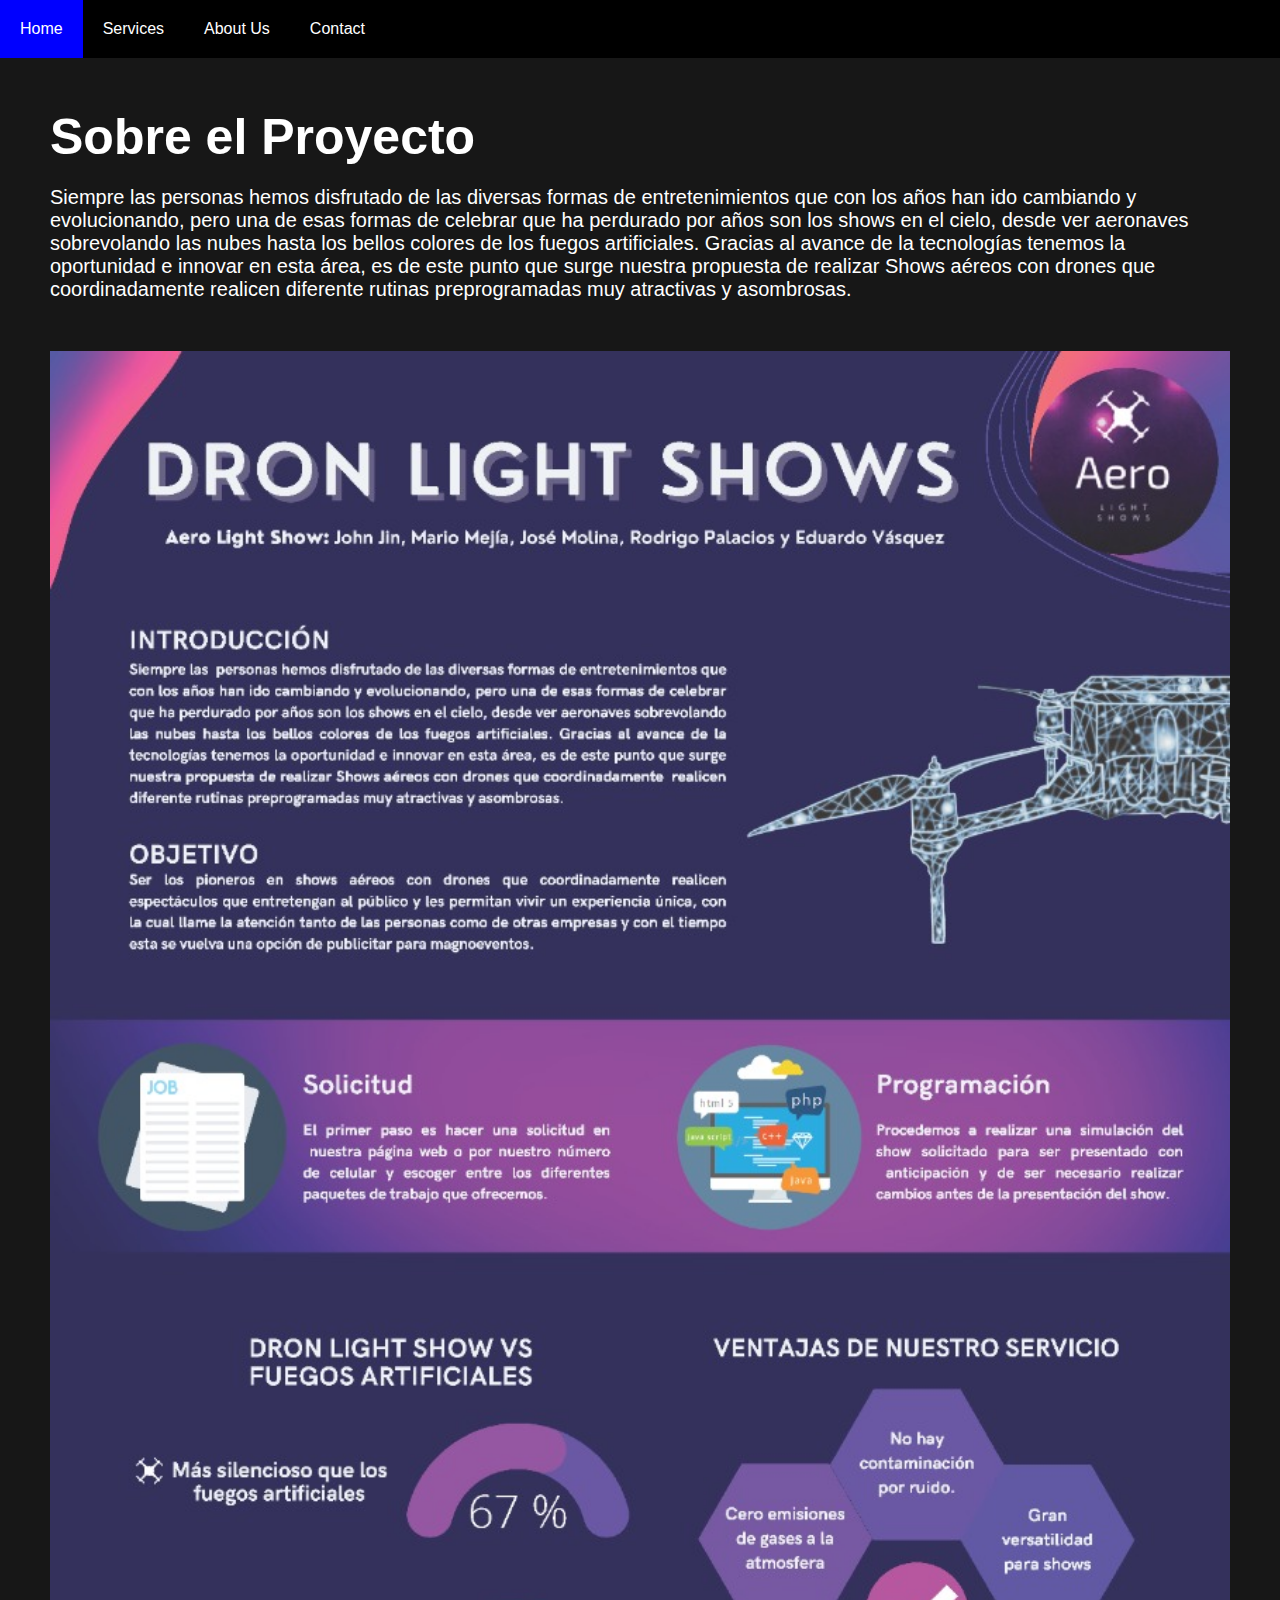
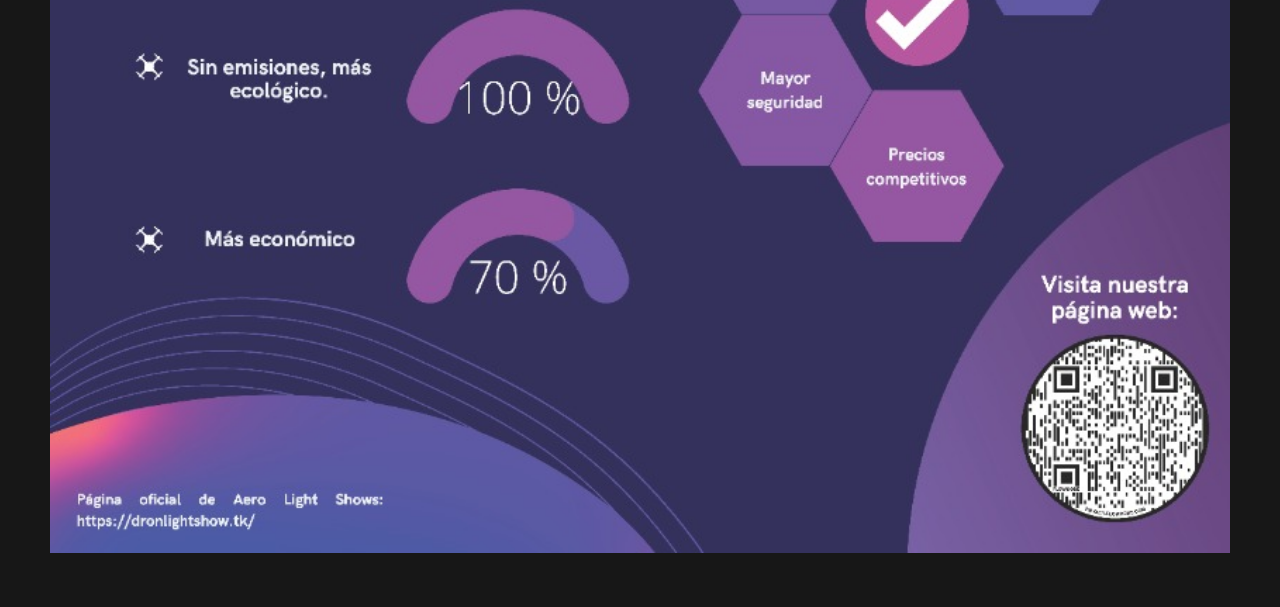
<file: pages/aboutus.html>
<!DOCTYPE html>
<html lang="en">
<head>
    <meta charset="UTF-8">
    <meta http-equiv="X-UA-Compatible" content="IE=edge">
    <meta name="viewport" content="width=device-width, initial-scale=1.0">
    <title>About Us - Light Shows</title>
    <link rel="stylesheet" href="/css/aboutus_style.css">
</head>
<body>
    <header id="header" class="header">
        <nav>
            <ul class="nav_links">
                <a href="../index.html"><li>Home</li></a>
                <a href="/pages/services.html"><li>Services</li></a>
                <a href="/pages/aboutus.html"><li>About Us</li></a>
                <a href="/pages/contact.html"><li>Contact</li></a>
            </ul>
        </nav>
    </header>
    <section id="about">
        <div class="title">
            <h1>Sobre el Proyecto</h1>
            <p>Siempre las personas hemos disfrutado de las diversas formas de entretenimientos que
                con los años han ido cambiando y evolucionando, pero una de esas formas de celebrar
                que ha perdurado por años son los shows en el cielo, desde ver aeronaves sobrevolando
                las nubes hasta los bellos colores de los fuegos artificiales. Gracias al avance de la
                tecnologías tenemos la oportunidad e innovar en esta área, es de este punto que surge
                nuestra propuesta de realizar Shows aéreos con drones que coordinadamente realicen
                diferente rutinas preprogramadas muy atractivas y asombrosas.</p>
        </div>
        <div class="pdf">
            <!--<iframe src="../images/Dron Light Shows.pdf#toolbar=0&zoom=fitH" width="100%" height="100%">
            </iframe>-->
            <img src="../images/pdfimage.jpeg" alt="" width="100%" height="100%">
        </div>
        
    </section>
</body>
</html>
</file>
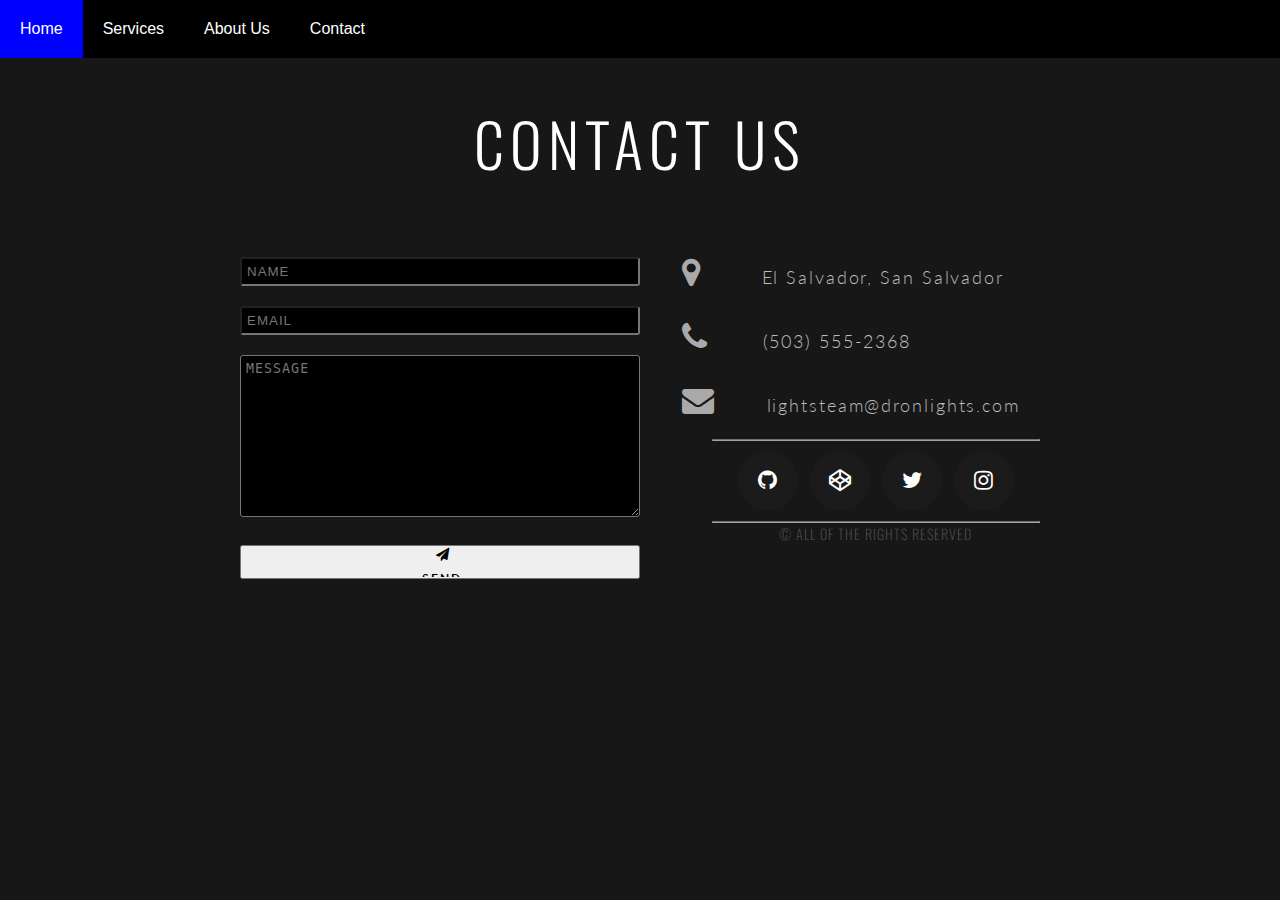
<file: pages/contact.html>
<!DOCTYPE html>
<html lang="en">
<head>
    <meta charset="UTF-8">
    <meta http-equiv="X-UA-Compatible" content="IE=edge">
    <meta name="viewport" content="width=device-width, initial-scale=1.0">
    <title>contact - Light Shows</title>
    <link rel="stylesheet" href="/css/contact_style.css">
    <link rel="stylesheet" href="https://maxcdn.bootstrapcdn.com/font-awesome/4.5.0/css/font-awesome.min.css">
    <link href='https://fonts.googleapis.com/css?family=Lato:400,100,300' rel='stylesheet' type='text/css'>
    <link href="https://fonts.googleapis.com/css?family=Raleway:100,400,700" rel="stylesheet">
    <link href="https://fonts.googleapis.com/css?family=Oswald:200,400,700" rel="stylesheet">

</head>
<body>
    <header id="header" class="header">
        <nav>
            <ul class="nav_links">
                <a href="../index.html"><li>Home</li></a>
                <a href="/pages/services.html"><li>Services</li></a>
                <a href="/pages/aboutus.html"><li>About Us</li></a>
                <a href="/pages/contact.html"><li>Contact</li></a>
            </ul>
        </nav>
    </header>


    <section id="contact">
  
        <h1 class="section-header">Contact Us</h1>
        
        <div class="contact-wrapper">
        
        <!-- Left contact page --> 
          
          <form id="contact-form" class="form-horizontal" role="form">
             
            <div class="form-group">
              <div class="col-sm-12">
                <input type="text" class="form-control" id="name" placeholder="NAME" name="name" value="" required>
              </div>
            </div>
      
            <div class="form-group">
              <div class="col-sm-12">
                <input type="email" class="form-control" id="email" placeholder="EMAIL" name="email" value="" required>
              </div>
            </div>
      
            <textarea class="form-control" rows="10" placeholder="MESSAGE" name="message" required></textarea>
            
            <button class="btn btn-primary send-button" id="submit" type="submit" value="SEND">
              <div class="alt-send-button">
                <i class="fa fa-paper-plane"></i><span class="send-text">SEND</span>
              </div>
            
            </button>
            
          </form>
          
        <!-- Left contact page --> 
          
            <div class="direct-contact-container">
      
              <ul class="contact-list">
                <li class="list-item"><i class="fa fa-map-marker fa-2x"><span class="contact-text place">El Salvador, San Salvador</span></i></li>
                
                <li class="list-item"><i class="fa fa-phone fa-2x"><span class="contact-text phone"><a href="tel:503-DronLightShow" title="Give me a call">(503) 555-2368</a></span></i></li>
                
                <li class="list-item"><i class="fa fa-envelope fa-2x"><span class="contact-text gmail"><a href="mailto:#" title="Send me an email">lightsteam@dronlights.com</a></span></i></li>
                
              </ul>
      
              <hr>
              <ul class="social-media-list">
                <li><a href="#" target="_blank" class="contact-icon">
                  <i class="fa fa-github" aria-hidden="true"></i></a>
                </li>
                <li><a href="#" target="_blank" class="contact-icon">
                  <i class="fa fa-codepen" aria-hidden="true"></i></a>
                </li>
                <li><a href="#" target="_blank" class="contact-icon">
                  <i class="fa fa-twitter" aria-hidden="true"></i></a>
                </li>
                <li><a href="#" target="_blank" class="contact-icon">
                  <i class="fa fa-instagram" aria-hidden="true"></i></a>
                </li>       
              </ul>
              <hr>
      
              <div class="copyright">&copy; ALL OF THE RIGHTS RESERVED</div>
      
            </div>
          
        </div>
        
      </section> 
</body>
</html>
</file>
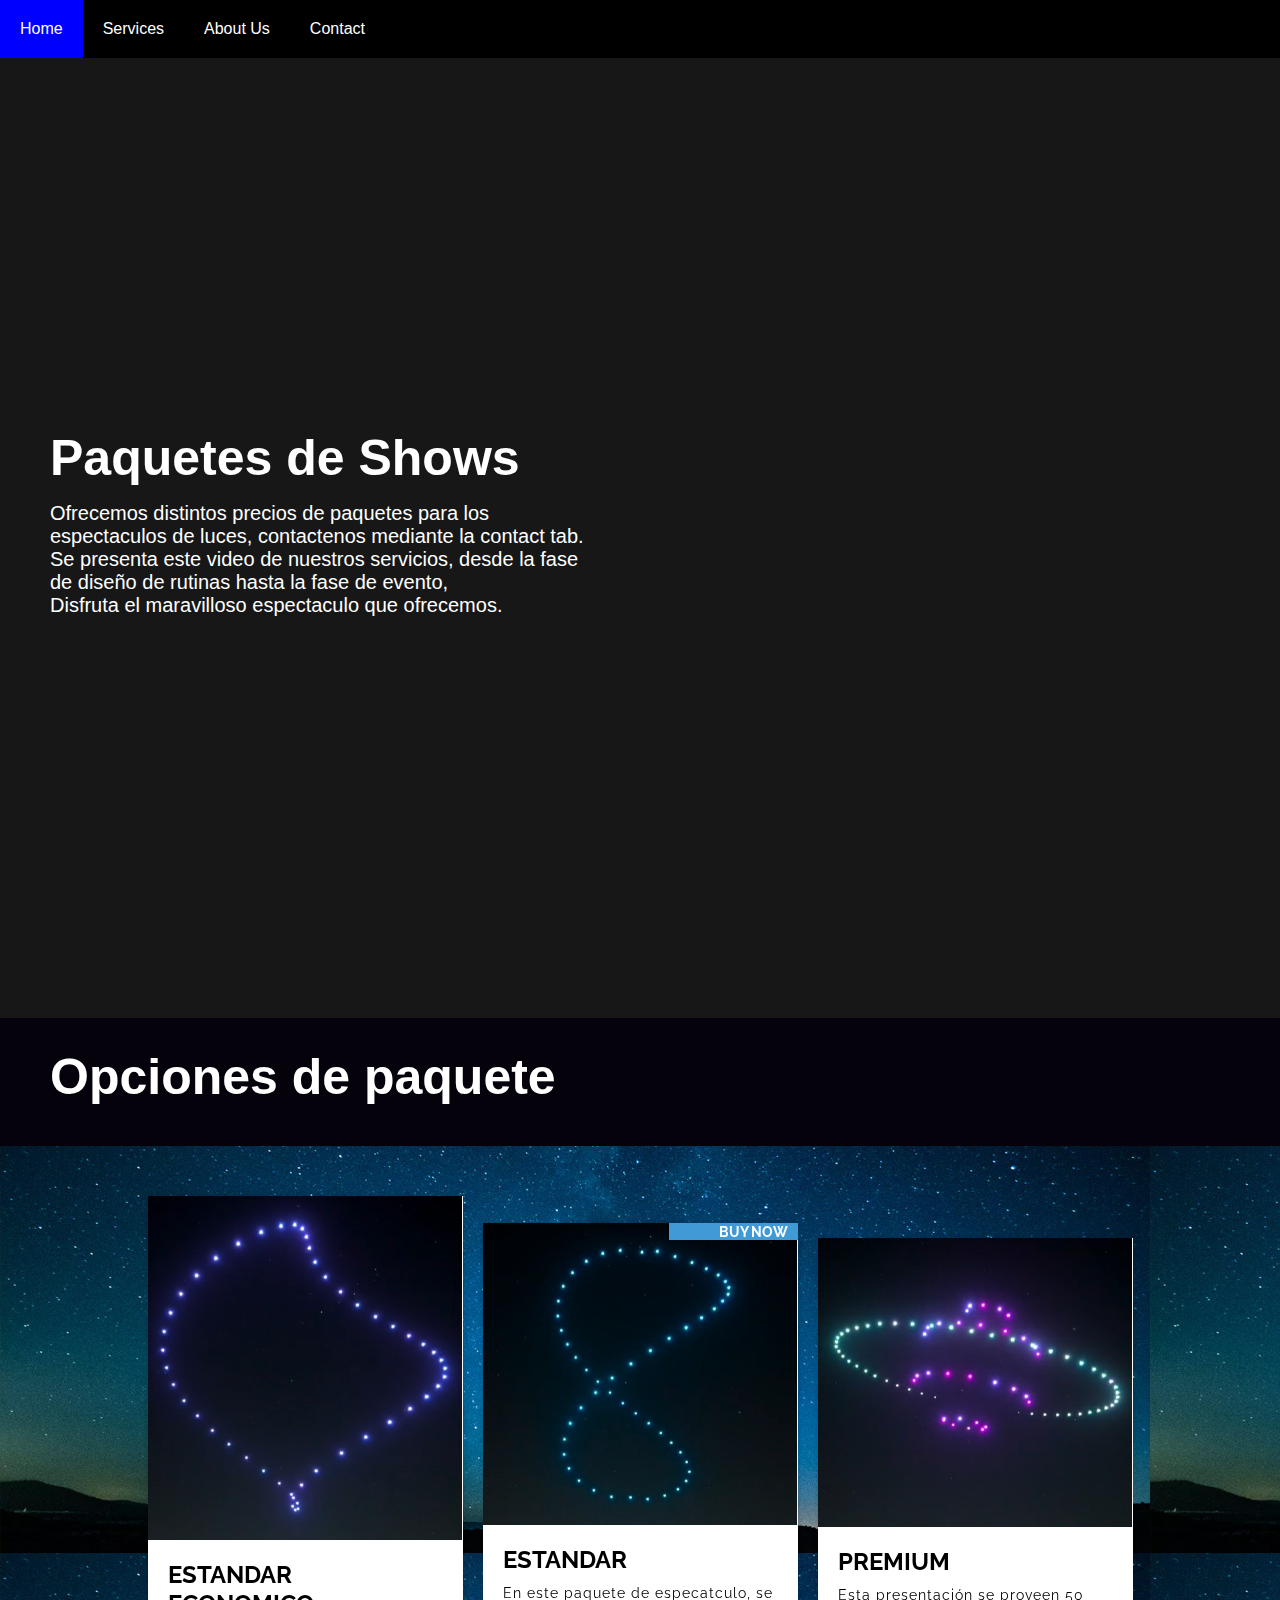
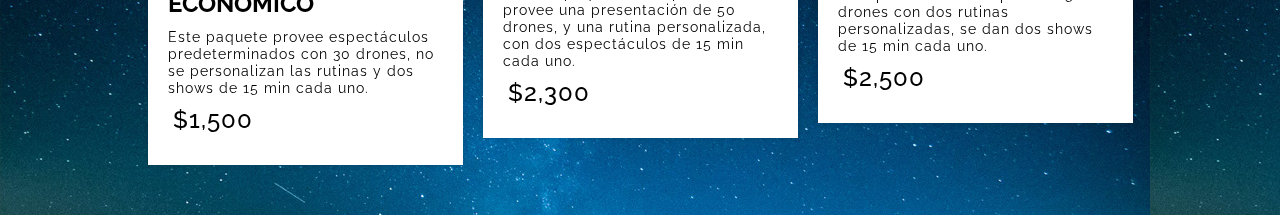
<file: pages/services.html>
<!DOCTYPE html>
<html lang="en">
<head>
    <meta charset="UTF-8">
    <meta http-equiv="X-UA-Compatible" content="IE=edge">
    <meta name="viewport" content="width=device-width, initial-scale=1.0">
    <title>Services - Light Shows</title>
    <link rel="stylesheet" href="/css/service_style.css">
</head>
<body>
    <header id="header" class="header">
        <nav>
            <ul class="nav_links">
                <a href="../index.html"><li>Home</li></a>
                <a href="/pages/services.html"><li>Services</li></a>
                <a href="/pages/aboutus.html"><li>About Us</li></a>
                <a href="/pages/contact.html"><li>Contact</li></a>
            </ul>
        </nav>
    </header>
    
    <section id="Head-product">
      <div class="description">
        <h1>Paquetes de Shows</h1>
        <p>Ofrecemos distintos precios de paquetes para los espectaculos de luces, contactenos mediante la contact tab.<br> 
          Se presenta este video de nuestros servicios, desde la fase de diseño de rutinas hasta la fase de evento,<br>
          Disfruta el maravilloso espectaculo que ofrecemos.</p>
      </div>
      <div class="videoiframe">
      <iframe width="560" height="315" src="https://www.youtube.com/embed/mFi9zJUjxOw" title="YouTube video player" frameborder="0" allow="accelerometer; autoplay; clipboard-write; encrypted-media; gyroscope; picture-in-picture" allowfullscreen></iframe>
      </div>
    </section>
    <section id="products">
      <h1>Opciones de paquete</h1>
        <div class="container">
            <figure class="snip1418"><img src="/images/Producto01.jpg" alt="sample85"/>
                <div class="add-to-cart"> <i class="ion-android-add"></i><span>Buy Now</span></div>
                <figcaption>
                  <h3>Estandar Economico</h3>
                  <p>Este paquete provee espectáculos predeterminados con 30 drones, no se personalizan las rutinas y dos shows de 15 min cada uno.</p>
                  <div class="price">
                    <s></s>$1,500
                  </div>
                </figcaption><a href="#"></a>
              </figure>
              <figure class="snip1418 hover"><img src="/images/Producto02.jpg" alt="sample96"/>
                <div class="add-to-cart"> <i class="ion-android-add"></i><span>Buy Now</span></div>
                <figcaption>
                  <h3>Estandar</h3>
                  <p>En este paquete de especatculo, se provee una presentación de 50 drones, y una rutina personalizada, con dos espectáculos de 15 min cada uno. </p>
                  <div class="price">
                    <s></s>$2,300
                  </div>
                </figcaption><a href="#"></a>
              </figure>
              <figure class="snip1418"><img src="/images/Producto03.jpg" alt="sample92"/>
                <div class="add-to-cart"> <i class="ion-android-add"></i><span>Buy Now</span></div>
                <figcaption>
                  <h3>Premium</h3>
                  <p>Esta presentación se proveen 50 drones con dos rutinas personalizadas, se dan dos shows de 15 min cada uno. </p>
                  <div class="price">
                    <s></s>$2,500
                  </div>
                </figcaption><a href="#"></a>
              </figure>
        </div>
    </section>
</body>
</html>
</file>
<file: css/aboutus_style.css>
*,
*::before,
*::after {
  box-sizing: border-box;
  margin: 0;
  padding: 0;
}

html {
  scroll-behavior: smooth;
  overflow-x: hidden;
}

body {
  background-color: #171717;
  font-family: Arial, Helvetica, sans-serif;
  color: white;
}

h1 {
  font-size: 50px;
  margin: 0 0 15px 0;
  font-weight: 700;
}

p {
  font-size: 20px;
}

#header {
  display: flex;
  margin: 0px;
}

#header .logo {
  width: 60px;
  height: auto;
}

#header .nav_links {
  display: flex;
  width: 100vw;
  text-decoration: none;
  list-style: none;
  background-color: black;
}

#header .nav_links a {
  text-decoration: none;
  color: white;
}

#header .nav_links li {
  padding: 20px;
}

#header .nav_links li:hover {
  background-color: blue;
}

@media (max-width: 768px) {
  body h1 {
    font-size: 32px;
  }
  body p {
    font-size: 20px;
  }
  body .hero {
    flex-direction: column;
    height: auto;
  }
  body .hero .hero-description, body .hero .video {
    margin: 25px 20px;
  }
  body .hero .hero-description video, body .hero .video video {
    width: 100%;
  }
  body #project_des {
    height: auto;
  }
  .container, #Head-product {
    flex-direction: column;
  }
  #Head-product .videoiframe {
    height: 50%;
  }
}

#about {
  padding: 50px;
}

#about .title h1 {
  margin-bottom: 20px;
}

#about .title p {
  margin-bottom: 50px;
}

#about .pdf {
  position: relative;
  height: fit-content;
  margin: 0 auto;
}
/*# sourceMappingURL=aboutus_style.css.map */
</file>
<file: css/contact_style.css>
*,
*::before,
*::after {
  box-sizing: border-box;
  margin: 0;
  padding: 0;
}

html {
  scroll-behavior: smooth;
  overflow-x: hidden;
}

body {
  background-color: #171717;
  font-family: Arial, Helvetica, sans-serif;
  color: white;
}

h1 {
  font-size: 50px;
  margin: 0 0 15px 0;
  font-weight: 700;
}

p {
  font-size: 20px;
}

#header {
  display: flex;
  margin: 0px;
}

#header .logo {
  width: 60px;
  height: auto;
}

#header .nav_links {
  display: flex;
  width: 100vw;
  text-decoration: none;
  list-style: none;
  background-color: black;
}

#header .nav_links a {
  text-decoration: none;
  color: white;
}

#header .nav_links li {
  padding: 20px;
}

#header .nav_links li:hover {
  background-color: blue;
}

@media (max-width: 768px) {
  body h1 {
    font-size: 32px;
  }
  body p {
    font-size: 20px;
  }
  body .hero {
    flex-direction: column;
    height: auto;
  }
  body .hero .hero-description, body .hero .video {
    margin: 25px 20px;
  }
  body .hero .hero-description video, body .hero .video video {
    width: 100%;
  }
  body #project_des {
    height: auto;
  }
  .container, #Head-product {
    flex-direction: column;
  }
  #Head-product .videoiframe {
    height: 50%;
  }
}

#contact {
  width: 100%;
  height: 100%;
}

.section-header {
  text-align: center;
  margin: 0 auto;
  padding: 40px 0;
  font: 300 60px 'Oswald', sans-serif;
  color: #fff;
  text-transform: uppercase;
  letter-spacing: 6px;
}

.contact-wrapper {
  display: flex;
  flex-direction: row;
  justify-content: space-between;
  margin: 0 auto;
  padding: 20px;
  position: relative;
  max-width: 840px;
}

/* Left contact page */
.form-horizontal {
  /*float: left;*/
  max-width: 400px;
  font-family: 'Lato';
  font-weight: 400;
}

.form-control,
textarea {
  width: 100%;
  background-color: #000;
  color: #fff;
  letter-spacing: 1px;
  margin: 10px 0;
  border-radius: 3px;
  padding: 5px;
}

.send-button {
  margin-top: 15px;
  height: 34px;
  width: 400px;
  overflow: hidden;
  transition: all .2s ease-in-out;
}

.alt-send-button {
  width: 400px;
  height: 34px;
  transition: all .2s ease-in-out;
}

.send-text {
  display: block;
  margin-top: 10px;
  font: 700 12px 'Lato', sans-serif;
  letter-spacing: 2px;
}

.alt-send-button:hover {
  transform: translate3d(0px, -29px, 0px);
}

/* Begin Right Contact Page */
.direct-contact-container {
  max-width: 400px;
}

/* Location, Phone, Email Section */
.contact-list {
  list-style-type: none;
  margin-left: -30px;
  padding-right: 20px;
}

.list-item {
  line-height: 4;
  color: #aaa;
}

.contact-text {
  font: 300 18px 'Lato', sans-serif;
  letter-spacing: 1.9px;
  color: #bbb;
}

.place {
  margin-left: 62px;
}

.phone {
  margin-left: 56px;
}

.gmail {
  margin-left: 53px;
}

.contact-text a {
  color: #bbb;
  text-decoration: none;
  transition-duration: 0.2s;
}

.contact-text a:hover {
  color: #fff;
  text-decoration: none;
}

/* Social Media Icons */
.social-media-list {
  position: relative;
  font-size: 22px;
  text-align: center;
  width: 100%;
  margin: 0 auto;
  padding: 0;
}

.social-media-list li a {
  color: #fff;
}

.social-media-list li {
  position: relative;
  display: inline-block;
  height: 60px;
  width: 60px;
  margin: 10px 3px;
  line-height: 60px;
  border-radius: 50%;
  color: #fff;
  background-color: #1b1b1b;
  cursor: pointer;
  transition: all .2s ease-in-out;
}

.social-media-list li:after {
  content: '';
  position: absolute;
  top: 0;
  left: 0;
  width: 60px;
  height: 60px;
  line-height: 60px;
  border-radius: 50%;
  opacity: 0;
  box-shadow: 0 0 0 1px #fff;
  transition: all .2s ease-in-out;
}

.social-media-list li:hover {
  background-color: #fff;
}

.social-media-list li:hover:after {
  opacity: 1;
  transform: scale(1.12);
  transition-timing-function: cubic-bezier(0.37, 0.74, 0.15, 1.65);
}

.social-media-list li:hover a {
  color: #000;
}

.copyright {
  font: 200 14px 'Oswald', sans-serif;
  color: #555;
  letter-spacing: 1px;
  text-align: center;
}

hr {
  border-color: rgba(255, 255, 255, 0.6);
}

/* Begin Media Queries*/
@media screen and (max-width: 850px) {
  .contact-wrapper {
    display: flex;
    flex-direction: column;
  }
  .direct-contact-container, .form-horizontal {
    margin: 0 auto;
  }
  .direct-contact-container {
    margin-top: 60px;
    max-width: 300px;
  }
  .social-media-list li {
    height: 60px;
    width: 60px;
    line-height: 60px;
  }
  .social-media-list li:after {
    width: 60px;
    height: 60px;
    line-height: 60px;
  }
}

@media screen and (max-width: 569px) {
  .direct-contact-container, .form-wrapper {
    float: none;
    margin: 0 auto;
  }
  .form-control, textarea {
    margin: 0 auto;
  }
  .name, .email, textarea {
    width: 280px;
  }
  .direct-contact-container {
    margin-top: 60px;
    max-width: 280px;
  }
  .social-media-list {
    left: 0;
  }
  .social-media-list li {
    height: 55px;
    width: 55px;
    line-height: 55px;
    font-size: 2rem;
  }
  .social-media-list li:after {
    width: 55px;
    height: 55px;
    line-height: 55px;
  }
}

@media screen and (max-width: 410px) {
  .send-button {
    width: 99%;
  }
}
/*# sourceMappingURL=contact_style.css.map */
</file>
<file: css/service_style.css>
@import url(https://code.ionicframework.com/ionicons/2.0.1/css/ionicons.min.css);
@import url(https://fonts.googleapis.com/css?family=Raleway:400,500,700);
*,
*::before,
*::after {
  box-sizing: border-box;
  margin: 0;
  padding: 0;
}

html {
  scroll-behavior: smooth;
  overflow-x: hidden;
}

body {
  background-color: #171717;
  font-family: Arial, Helvetica, sans-serif;
  color: white;
}

h1 {
  font-size: 50px;
  margin: 0 0 15px 0;
  font-weight: 700;
}

p {
  font-size: 20px;
}

#header {
  display: flex;
  margin: 0px;
}

#header .logo {
  width: 60px;
  height: auto;
}

#header .nav_links {
  display: flex;
  width: 100vw;
  text-decoration: none;
  list-style: none;
  background-color: black;
}

#header .nav_links a {
  text-decoration: none;
  color: white;
}

#header .nav_links li {
  padding: 20px;
}

#header .nav_links li:hover {
  background-color: blue;
}

@media (max-width: 768px) {
  body h1 {
    font-size: 32px;
  }
  body p {
    font-size: 20px;
  }
  body .hero {
    flex-direction: column;
    height: auto;
  }
  body .hero .hero-description, body .hero .video {
    margin: 25px 20px;
  }
  body .hero .hero-description video, body .hero .video video {
    width: 100%;
  }
  body #project_des {
    height: auto;
  }
  .container, #Head-product {
    flex-direction: column;
  }
  #Head-product .videoiframe {
    height: 50%;
  }
}

#Head-product {
  display: flex;
  margin: 30px;
  margin-left: 0px;
  height: 100vh;
  align-items: center;
  padding: 20px;
  padding-left: 50px;
}

#Head-product .description p {
  padding-bottom: 30px;
}

#Head-product .videoiframe {
  position: relative;
  width: 100%;
  height: 60%;
}

#Head-product .videoiframe iframe {
  position: absolute;
  top: 0;
  left: 0px;
  width: 100%;
  height: 100%;
}

#products {
  background: #06020c;
}

#products h1 {
  margin-left: 50px;
  padding-top: 30px;
}

.container {
  display: flex;
  align-items: center;
  justify-content: center;
  background-image: url(/images/NightSkyBanner.jpg);
  padding: 40px;
  margin-top: 40px;
}

.snip1418 {
  font-family: 'Raleway', Arial, sans-serif;
  position: relative;
  overflow: hidden;
  margin: 10px;
  min-width: 230px;
  max-width: 315px;
  width: 100%;
  background: #ffffff;
  text-align: left;
  color: #000000;
  box-shadow: 0 0 5px rgba(0, 0, 0, 0.15);
  font-size: 16px;
  transform: translateZ(0);
  perspective: 20em;
}

.snip1418 * {
  box-sizing: border-box;
  transition: all 0.3s ease-out;
}

.snip1418 img {
  max-width: 100%;
  vertical-align: top;
  position: relative;
}

.snip1418 .add-to-cart {
  position: absolute;
  top: 0;
  right: 0;
  padding-right: 10px;
  color: #ffffff;
  font-weight: 700;
  text-transform: uppercase;
  font-size: 0.9em;
  opacity: 0;
  background-color: #409ad5;
  transform: rotateX(-90deg);
  transform-origin: 100% 0;
}

.snip1418 .add-to-cart i {
  display: inline-block;
  margin-right: 10px;
  width: 40px;
  line-height: 40px;
  text-align: center;
  background-color: #164666;
  color: #ffffff;
  font-size: 1.4em;
}

.snip1418 figcaption {
  padding: 20px;
}

.snip1418 h3,
.snip1418 p {
  margin: 0;
}

.snip1418 h3 {
  font-size: 1.5em;
  font-weight: 700;
  margin-bottom: 10px;
  text-transform: uppercase;
}

.snip1418 p {
  font-size: 0.9em;
  letter-spacing: 1px;
  font-weight: 400;
}

.snip1418 .price {
  font-weight: 500;
  font-size: 1.5em;
  line-height: 48px;
  letter-spacing: 1px;
}

.snip1418 .price s {
  margin-right: 5px;
  opacity: 0.5;
  font-size: 0.9em;
}

.snip1418 a {
  position: absolute;
  top: 0;
  bottom: 0;
  left: 0;
  right: 0;
}

.snip1418:hover .add-to-cart,
.snip1418.hover .add-to-cart {
  opacity: 1;
  transform: rotateX(0deg);
}

.snip1418:hover .add-to-cart i,
.snip1418.hover .add-to-cart i {
  background-color: #2980b9;
}
/*# sourceMappingURL=service_style.css.map */
</file>
